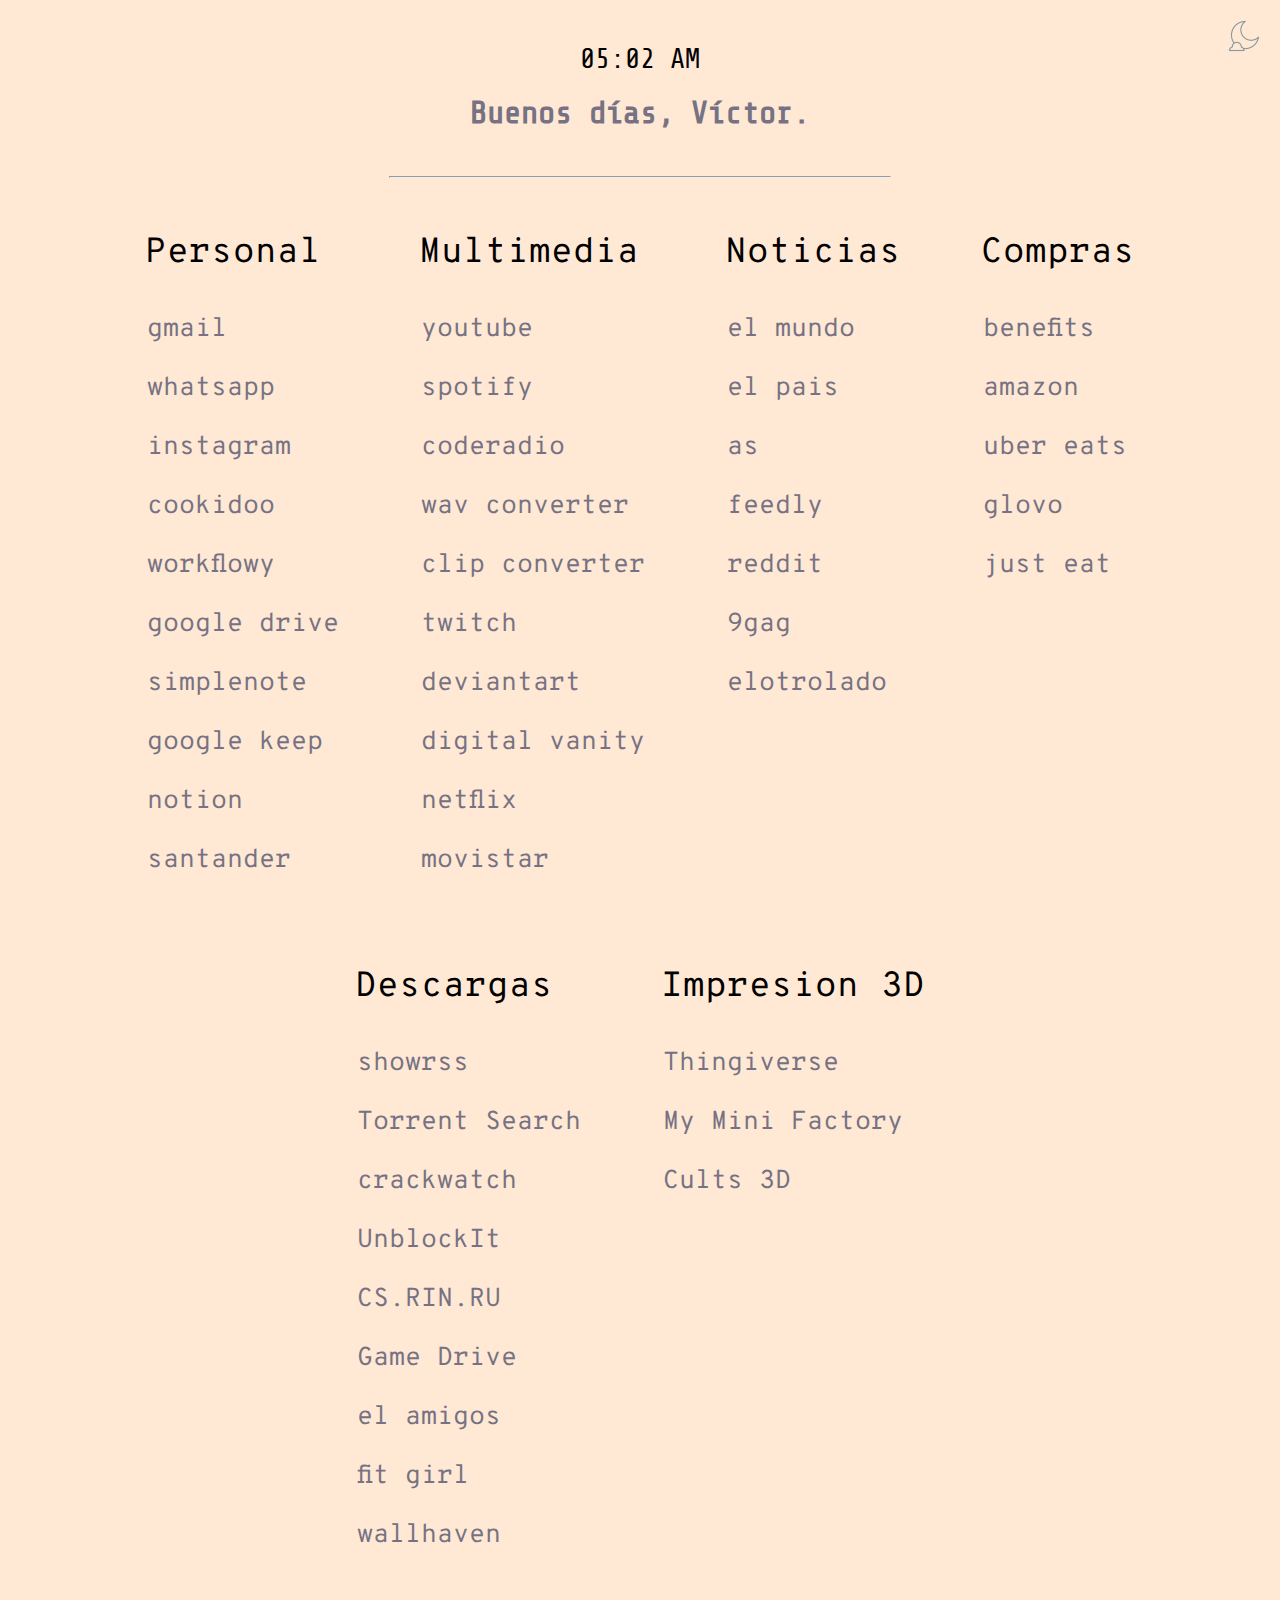
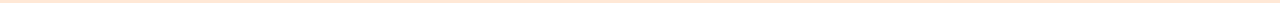
<file: index.html>
<!DOCTYPE html>
<html lang="en">
    <head>
        <meta charset="UTF-8">
        <meta name="viewport" content="width=device-width, initial-scale=1.0">
        <link rel="stylesheet" href="style.css">
        <link href="https://fonts.googleapis.com/css2?family=Share+Tech+Mono&display=swap" rel="stylesheet">
        <link href="https://fonts.googleapis.com/css2?family=Overpass+Mono:wght@300&display=swap" rel="stylesheet"> 
        <title>New Tab</title>
    </head>
    <body>
        <div class="info">
            <p id="time"></p><br>
            <h1 id="greeting"></h1>
        </div>
        <hr>
        <div class="lists">
		<div class="social">
            	<p class="list_title" id="s">Personal</p>
                		<a href="http://gmail.com" id="gmail">gmail</a><br>
	                	<a href="https://web.whatsapp.com/" id="whatsapp">whatsapp</a><br>
			 	<a href="https://www.instagram.com/">instagram</a><br>
				<a href="https://cookidoo.es/organize/es-ES/my-recipes" id="cookidoo">cookidoo</a><br>
				<a href="https://www.workflowy.com/" id="workflowy">workflowy</a><br>
				<a href="https://drive.google.com/drive/u/0/my-drive" id="drive">google drive</a><br>
				<a href="https://app.simplenote.com/" id="simplenote">simplenote</a><br>
				<a href="https://keep.google.com/">google keep</a><br>
<a href="https://www.notion.so/torri22/WIKI-e6107be2ba7a46abb0209311074f521e
">notion</a><br>
<a href="https://particulares.bancosantander.es/login/">santander</a>
            </div>
            <div class="watch">
                <p class="list_title" id="w">Multimedia</p>
                	<a href="https://www.youtube.com" id="youtube">youtube</a><br>
			<a href="https://open.spotify.com" id="spotify">spotify</a><br>
			<a href="https://coderadio.freecodecamp.org/" id="coderadio">coderadio</a><br>
		    <a href="https://yout.com/" id="converter">wav converter</a><br>
               	<a href="https://www.clipconverter.cc/" id="converter">clip converter</a><br>
			<a href="https://www.twitch.tv/" id="twitch">twitch</a><br>
			<a href="http://deviantart.com" id="deviantart">deviantart</a><br>
<a href="https://digitalvanity.me/" id="digitalvanity">digital vanity</a><br>

	            <a href="https://www.netflix.com/browse" id="netflix">netflix</a><br>
<a href="https://ver.movistarplus.es/" id="movistar">movistar</a>

            </div>
            <div class="dev">
                <p class="list_title" id="n">Noticias</p>
                <a href="https://www.elmundo.es/" id="mundo">el mundo</a><br>
                <a href="https://elpais.com/" id="pais">el pais</a><br>
				<a href="http://www.as.com" id="as">as</a><br>
				<a href="https://feedly.com" id="feedly">feedly</a><br>
				<a href="https://www.reddit.com/user/torri22/m/all_personal/" id="reddit">reddit</a><br>
				<a href="https://9gag.com/" id="9gag">9gag</a><br>
				<a href="https://www.elotrolado.net/" id="elotrolado">elotrolado</a>

                
            </div>
			<div class="dev">
                <p class="list_title" id="d">Compras</p>
                <a href="https://santanderbenefits.empleadosvip.com/login-input.action">benefits</a><br>
                <a href="http://amazon.es" id="amazon">amazon</a><br>
				<a href="https://www.ubereats.com/es-en" id="uber">uber eats</a><br>
<a href="https://glovoapp.com/">glovo</a><br>
<a href="https://www.just-eat.es/">just eat</a>
            </div>
            <div class="linux">
                <p class="list_title" id="l">Descargas</p>
<a href="https://showrss.info/" id="showRSS">showrss</a><br>
<a href="https://ext.to/" id="rarbg">Torrent Search</a><br>

<a href="https://crackwatch.com/" id="crackwatch">crackwatch</a><br>
                <a href="https://unblockit.bio/">UnblockIt</a><br>
<a href="https://cs.rin.ru/forum/">CS.RIN.RU</a><br>
		    <a href="https://gamedrive.org/">Game Drive</a><br>		    
		    <a href="https://www.elamigos-games.com/">el amigos</a><br>
		     <a href="https://fitgirl-repacks.site/">fit girl</a><br>
		    
<a href="https://wallhaven.cc/" id="wallhaven">wallhaven</a>
            </div>
		 <div class="social">
                <p class="list_title" id="l1">Impresion 3D</p>
<a href="https://www.thingiverse.com/" id="Thingiverse">Thingiverse</a><br>
<a href="https://www.myminifactory.com/es/" id="My Mini Factory">My Mini Factory</a><br>
<a href="https://cults3d.com/es" id="Cults 3D">Cults 3D</a><br>
            </div>	
        </div>
        <div class="mode_class"> 
            <img src="ico/light.png" id="mode" width="32" height="32">
        </div>
        <script async type="text/javascript" src="script.js"></script>
    </body>
</html>
</file>
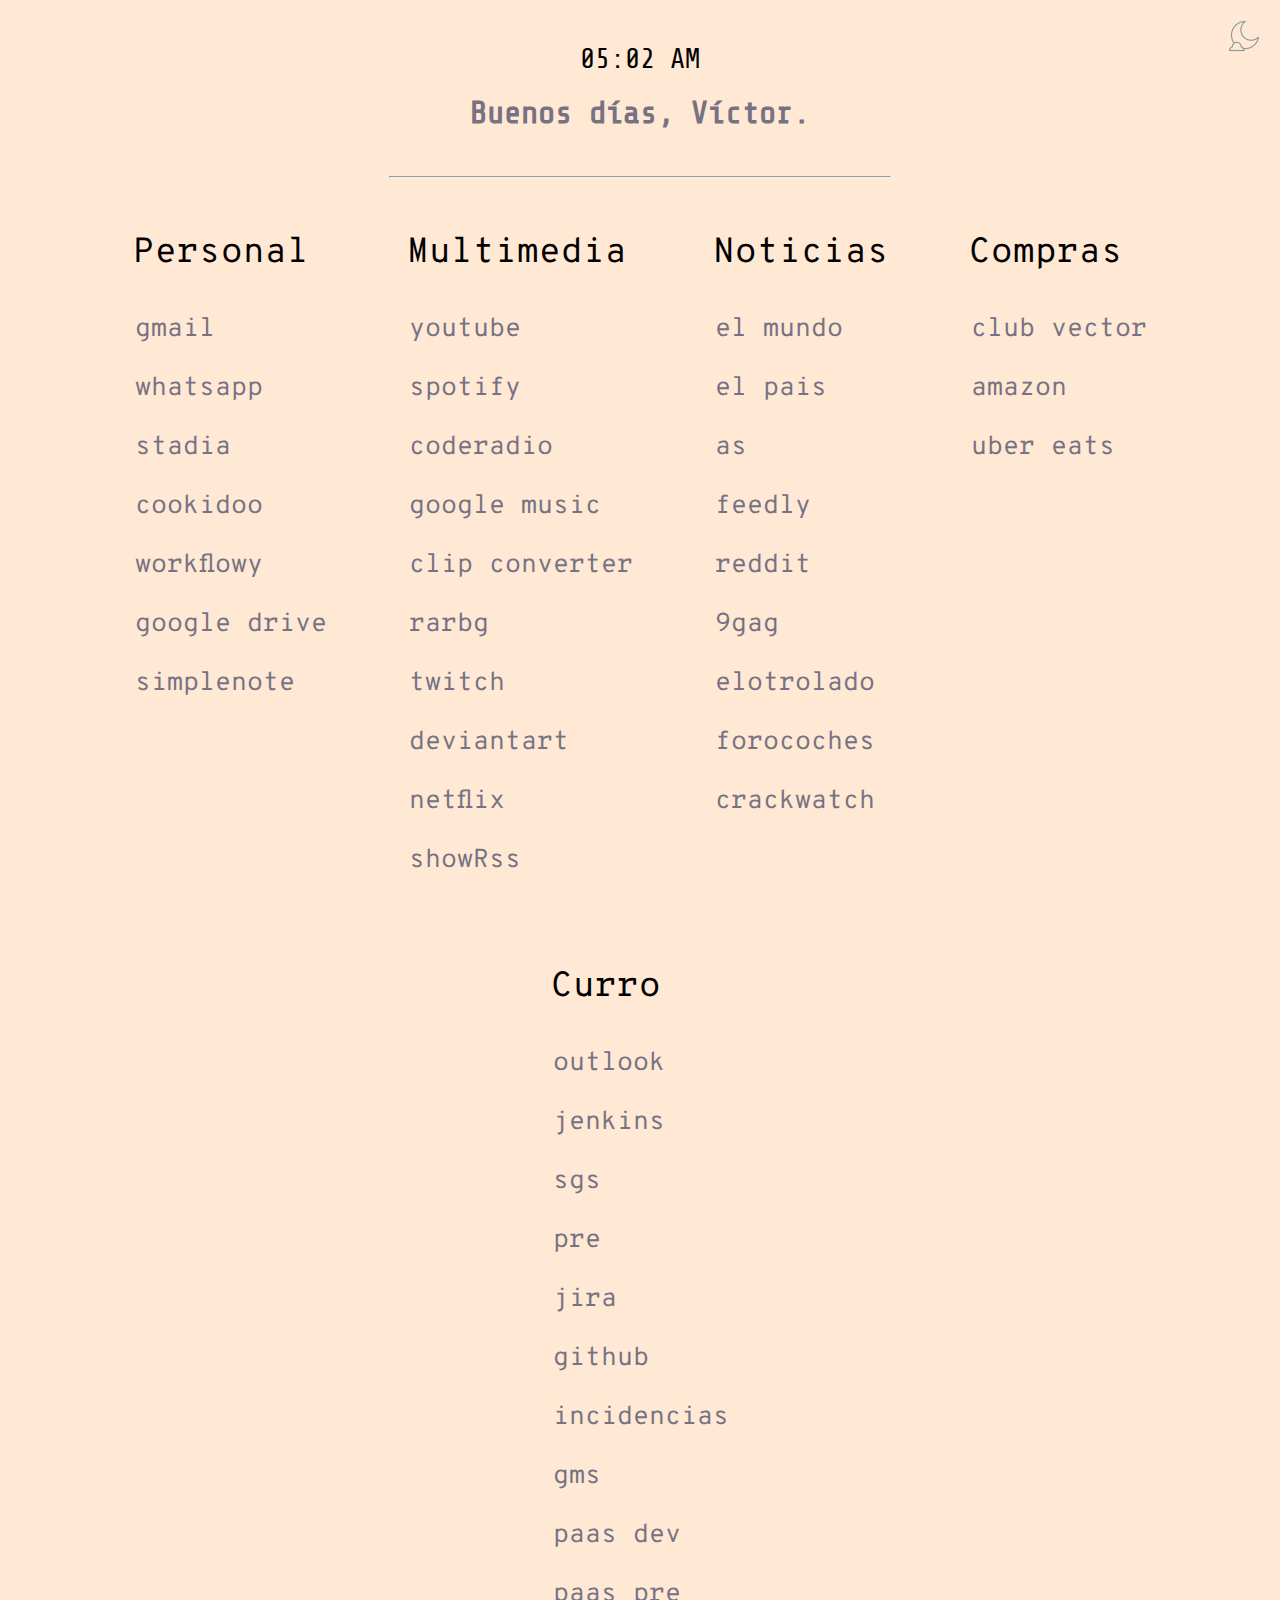
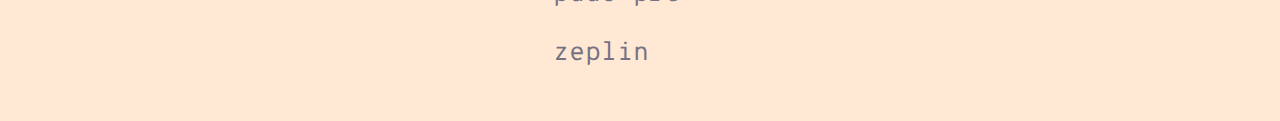
<file: backup 2020 2/index.html>
<!DOCTYPE html>
<html lang="en">
    <head>
        <meta charset="UTF-8">
        <meta name="viewport" content="width=device-width, initial-scale=1.0">
        <link rel="stylesheet" href="style.css">
        <link href="https://fonts.googleapis.com/css2?family=Share+Tech+Mono&display=swap" rel="stylesheet">
        <link href="https://fonts.googleapis.com/css2?family=Overpass+Mono:wght@300&display=swap" rel="stylesheet"> 
        <title>New Tab</title>
    </head>
    <body>
        <div class="info">
            <p id="time"></p><br>
            <h1 id="greeting"></h1>
        </div>
        <hr>
        <div class="lists">
			<div class="social">
                <p class="list_title" id="s">Personal</p>
                <a href="http://gmail.com" id="gmail">gmail</a><br>
                <a href="https://web.whatsapp.com/" id="whatsapp">whatsapp</a><br>
				<a href="https://stadia.google.com/home" id="stadia">stadia</a><br>
				<a href="https://cookidoo.es/organize/es-ES/my-recipes" id="cookidoo">cookidoo</a><br>
				<a href="https://www.workflowy.com/" id="workflowy">workflowy</a><br>
				<a href="https://drive.google.com/drive/u/0/my-drive" id="drive">google drive</a><br>
				<a href="https://app.simplenote.com/" id="simplenote">simplenote</a>
            </div>
            <div class="watch">
                <p class="list_title" id="w">Multimedia</p>
                <a href="https://www.youtube.com" id="youtube">youtube</a><br>
				 <a href="https://open.spotify.com" id="spotify">spotify</a><br>
				<a href="https://coderadio.freecodecamp.org/" id="coderadio">coderadio</a><br>
				<a href="https://play.google.com/music/listen" id="music">google music</a><br>
                <a href="https://www.clipconverter.cc/" id="converter">clip converter</a><br>
				<a href="https://proxyrarbg.org/torrents.php" id="rarbg">rarbg</a><br>
				<a href="https://www.twitch.tv/" id="twitch">twitch</a><br>
				<a href="http://deviantart.com" id="deviantart">deviantart</a><br>
                <a href="https://www.netflix.com/browse" id="netflix">netflix</a><br>
		    <a href="https://showrss.info/" id="showRSS">showRss</a>
            </div>
            <div class="dev">
                <p class="list_title" id="n">Noticias</p>
                <a href="https://www.elmundo.es/" id="mundo">el mundo</a><br>
                <a href="https://elpais.com/" id="pais">el pais</a><br>
				<a href="http://www.as.com" id="as">as</a><br>
				<a href="https://feedly.com" id="feedly">feedly</a><br>
				<a href="https://www.reddit.com/me/m/all_personal/" id="reddit">reddit</a><br>
				<a href="https://9gag.com/" id="9gag">9gag</a><br>
				<a href="https://www.elotrolado.net/" id="elotrolado">elotrolado</a><br>
				<a href="https://www.forocoches.com/" id="forocoches">forocoches</a><br>
                <a href="https://crackwatch.com/" id="crackwatch">crackwatch</a>
            </div>
			<div class="dev">
                <p class="list_title" id="d">Compras</p>
                <a href="https://clubvectoritcgroup.empleadosvip.com/" id="club">club vector</a><br>
                <a href="http://amazon.es" id="amazon">amazon</a><br>
				<a href="https://www.ubereats.com/es-en" id="uber">uber eats</a>
            </div>
            <div class="linux">
                <p class="list_title" id="l">Curro</p>
                <a href="https://outlook.office.com/mail/inbox" id="outlook">outlook</a><br>
                <a href="https://cjoc.jenkins.alm.europe.cloudcenter.corp/cjoc/login" id="jenkins">jenkins</a><br>
				<a href="http://sgsl.isban.gs.corp/sgs/Index.action" id="sgs">sgs</a><br>
				<a href="http://isblvdwebjd0010.scisb.isban.corp/Lanzadera/Santander%20Empresas%20-%20Rebranding.htm" id="pre">pre</a><br>
				<a href="https://sanes.atlassian.net/jira/software/c/projects/ESDWEBEMPR/issues/" id="jira">jira</a><br>
				<a href="https://github.alm.europe.cloudcenter.corp/sanes-nwe/" id="github">github</a><br>
				<a href="http://soporte.vectoritcgroup.com/proactivanet/portal/" id="incidencias">incidencias</a><br>
				<a href="https://gms.vectoritcgroup.com/ngms-web/view/login.html" id="gms">gms</a><br>
				<a href="https://api.san01.san.dev.bo1.paas.cloudcenter.corp:8443/console/" id="paasdev">paas dev</a><br>
				<a href="https://api.san01.san.pre.bo1.paas.cloudcenter.corp:8443/login" id="paaspre">paas pre</a><br>
				<a href="https://app.zeplin.io/" id="zeplin">zeplin</a>
            </div>
			
        </div>
        <div class="mode_class"> 
            <img src="ico/light.png" id="mode" width="32" height="32">
        </div>
        <script async type="text/javascript" src="script.js"></script>
    </body>
</html>
</file>
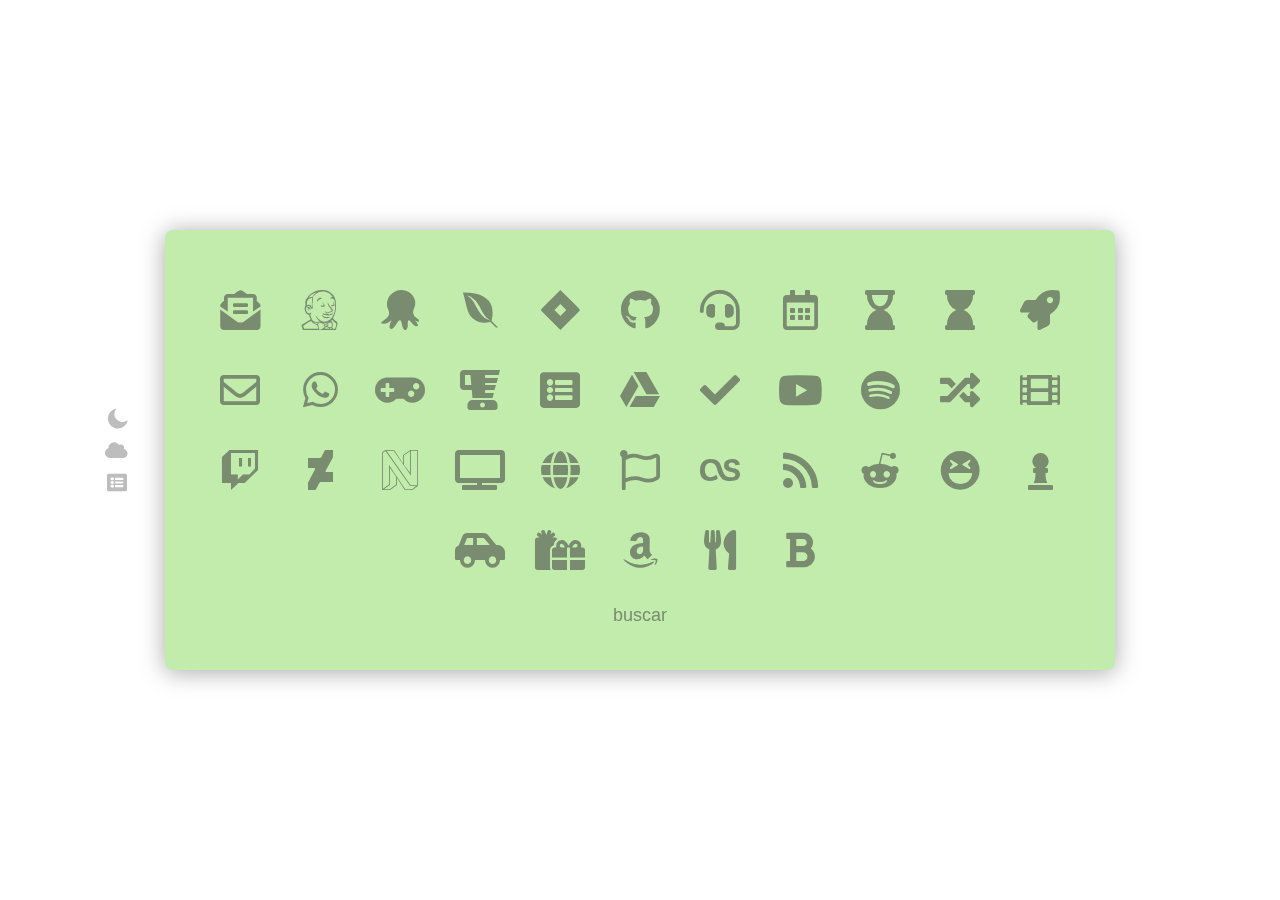
<file: backup 2021/index.html>
<!DOCTYPE html>
<html lang="en">

<head>
	<meta charset="utf-8">
	<link rel="stylesheet" type="text/css" href="css/style.css">
	<link rel="icon" href="CAT.jpg">
	<title>kkY's startpage for server : notlove</title>
</head>

<body>
	<div class="tilt" data-tilt data-tilt-max="3" data-tilt-speed="3000" data-tilt-perspective="1000"
		data-tilt-reverse="true">
		<div class="card">
			<div class="buttons">
				<input type="checkbox" class="chb_theme" id="switch_theme">
				<label class="btn_theme" for="switch_theme"></label>
				<input type="checkbox" class="chb_weather" id="switch_weather">
				<label class="btn_weather" for="switch_weather"></label>
				<input type="checkbox" class="chb_todo" id="switch_todo">
				<label class="btn_todo" for="switch_todo"></label>
			</div>
			<div class="weather-card">
				<div class="weather-card__info">
					<i id="icon"></i>
					<p id="description"></p>
					<p id="temp"></p>
				</div>
				<input id="city" type="text" placeholder="enter the name of the city" autocomplete="off">
				<input id="key" type="text" placeholder="add your api key" autocomplete="off">
			</div>
			<div class="todo-card">
				<form class="todo-card__form">
					<input id="todo" placeholder="?" class="todo-card__form-input" type="text"
						autocomplete="off">
				</form>
				<ul class="todo-card__list"></ul>
			</div>
			<div class="content">
				<div class="links">
					<a href="https://outlook.office.com/mail/inbox" target="_self">
						<i class="fas fa-envelope-open-text"></i>
					</a>
					<a href="https://cjoc.jenkins.alm.europe.cloudcenter.corp/cjoc/login" target="_self">
						<i class="fab fa-jenkins"></i>
					</a>
					<a href="http://sgsl.isban.gs.corp/sgs/Index.action" target="_self">
						<i class="fab fa-octopus-deploy"></i>
					</a>
					<a href="http://isblvdwebjd0010.scisb.isban.corp/Lanzadera/Santander%20Empresas%20-%20Rebranding.htm" target="_self">
						<i class="fab fa-envira"></i>
					</a>
					<a href="https://sanes.atlassian.net/jira/software/c/projects/ESDWEBEMPR/issues/" target="_self">
						<i class="fab fa-jira"></i>
					</a>
					<a href="https://github.alm.europe.cloudcenter.corp/sanes-nwe/" target="_self">
						<i class="fab fa-github"></i>
					</a>
					<a href="http://soporte.vectoritcgroup.com/proactivanet/portal/" target="_self">
						<i class="fas fa-headset"></i>
					</a>
					<a href="https://gms.vectoritcgroup.com/ngms-web/view/login.html" target="_self">
						<i class="far fa-calendar-alt"></i>
					</a>
					<a href="https://api.san01.san.dev.bo1.paas.cloudcenter.corp:8443/console/" target="_self">
						<i class="fas fa-hourglass-end"></i>
					</a>
					<a href="https://api.san01.san.pre.bo1.paas.cloudcenter.corp:8443/login" target="_self">
						<i class="fas fa-hourglass"></i>
					</a>
					<a href="https://app.zeplin.io/" target="_self">
						<i class="fas fa-rocket"></i>
					</a>
					<a href="http://gmail.com/" target="_self">
						<i class="far fa-envelope"></i>
					</a>
					<a href="https://web.whatsapp.com/" target="_self">
						<i class="fab fa-whatsapp"></i>
					</a>
					<a href="https://stadia.google.com/home" target="_self">
						<i class="fas fa-gamepad"></i> 
					</a>
					<a href="https://cookidoo.es/organize/es-ES/my-recipes" target="_self">
						<i class="fas fa-blender"></i>
					</a>
					<a href="https://www.workflowy.com/" target="_self">
						<i class="fas fa-list-alt"></i>
					</a>
					<a href="https://drive.google.com/drive/u/0/my-drive" target="_self">
						<i class="fab fa-google-drive"></i>
					</a>
					<a href="https://app.simplenote.com/" target="_self">
						<i class="fas fa-check"></i>
					</a>
					<a href="https://www.youtube.com/" target="_self">
						<i class="fab fa-youtube"></i>
					</a>
					
					<a href="https://open.spotify.com/" target="_self">
						<i class="fab fa-spotify"></i>
					</a>
					<a href="https://www.clipconverter.cc/" target="_self">
						<i class="fas fa-random"></i>
					</a>
					<a href="https://proxyrarbg.org/torrents.php" target="_self">
						<i class="fas fa-film"></i>
					</a>
					<a href="https://www.twitch.tv/" target="_self">
						<i class="fab fa-twitch"></i>
					</a>
					<a href="http://deviantart.com/" target="_self">
						<i class="fab fa-deviantart"></i>

					</a>
					<a href="https://www.netflix.com/browse" target="_self">
						<i class="fab fa-neos"></i>
					</a>
					<a href="https://showrss.info/" target="_self">
						<i class="fas fa-tv"></i>
					</a>
					<a href="https://www.elmundo.es/" target="_self">
						<i class="fas fa-globe"></i>
					</a>
					<a href="https://elpais.com/" target="_self">
							<i class="far fa-flag"></i>
					</a>
					<a href="http://www.as.com/" target="_self">
						<i class="fab fa-lastfm"></i>
					</a>
					<a href="https://feedly.com/" target="_self">
						<i class="fas fa-rss"></i>
					</a>
					<a href="https://www.reddit.com/me/m/all_personal/" target="_self">
						<i class="fab fa-reddit-alien"></i>
					</a>
					<a href="https://9gag.com/" target="_self">
						<i class="fas fa-laugh-squint"></i>
					</a>
					<a href="https://www.elotrolado.net/" target="_self">
						<i class="fas fa-chess-pawn"></i>
					</a>
					<a href="https://www.forocoches.com/" target="_self">
						<i class="fas fa-car-side"></i>
					</a>
					<a href="https://clubvectoritcgroup.empleadosvip.com/" target="_self">
						<i class="fas fa-gifts"></i>
					</a>
					<a href="http://amazon.es/" target="_self">
						<i class="fab fa-amazon"></i>
					</a>
					<a href="https://www.ubereats.com/es-en" target="_self">
						<i class="fas fa-utensils"></i>
					</a>
					<a href="https://www.bankia.es/es/particulares" target="_self">
						<i class="fas fa-bold"></i>
					</a>
					
				</div>
				<div class="search">
					<input id="searchbox" placeholder="buscar" type="text" autocomplete="off">
				</div>
			</div>
		</div>
	</div>

	<script src="js/theme.js"></script>
	<script src="js/weather.js"></script>
	<script src="js/todo.js"></script>
	<script src="js/search.js"></script>
	<script src="js/vanilla-tilt.js"></script>

</body>

</html>
</file>
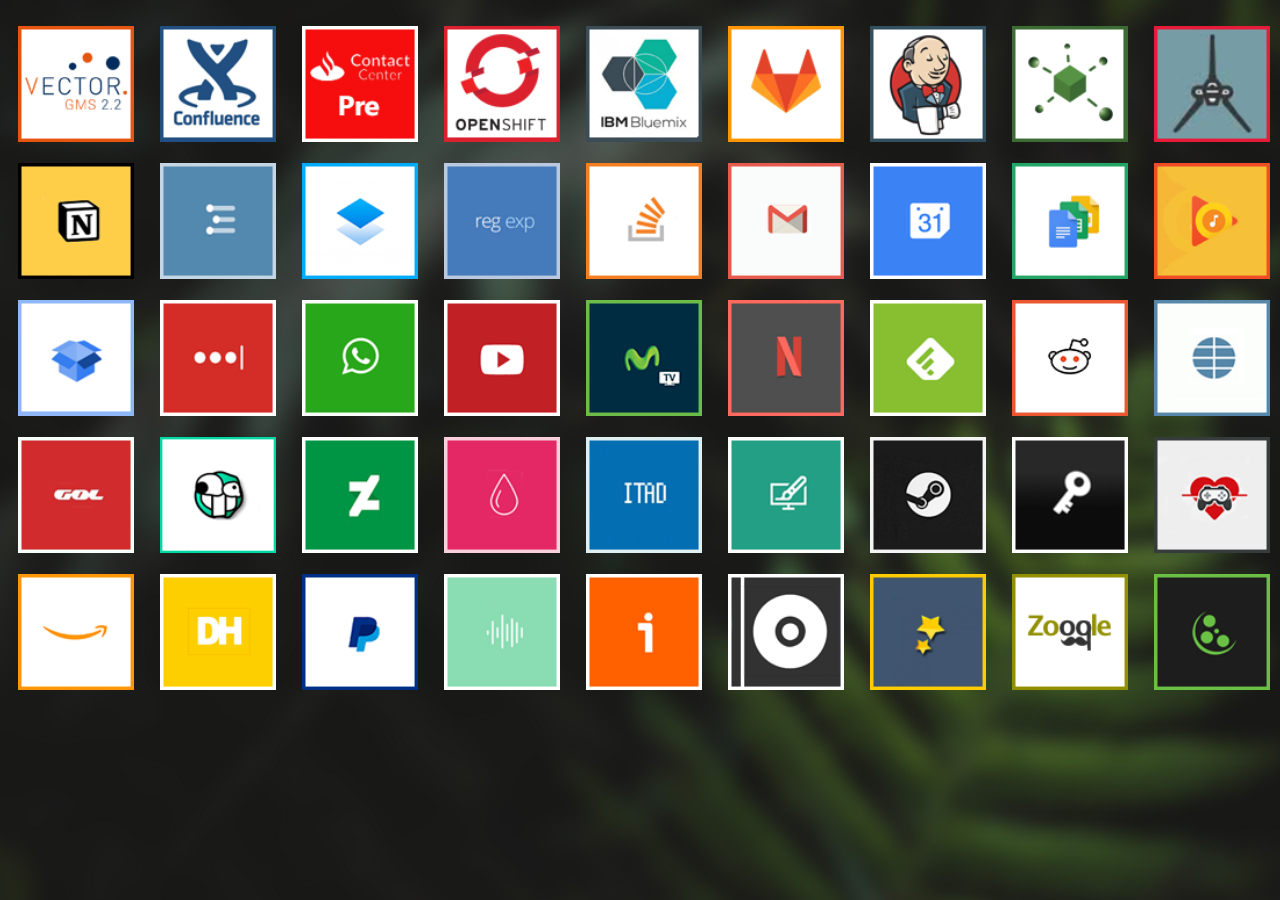
<file: backup/index.html>
<html>
<head>

<meta http-equiv="X-UA-Compatible" content="IE=EmulateIE7">

<link rel="shortcut icon" href="" type="image/x-icon" />

<title>New Tab</title>


<style>
.zoom {    
    transition: transform .2s; /* Animation */
    width: 116px;
    height: 116px;
    margin: 0 auto;
}

.zoom:hover {
    transform: scale(1.2); /* (150% zoom - Note: if the zoom is too large, it will go outside of the viewport) */
}
</style>

<script type="text/javascript">
// Specify the normal table row background color
//   and the background color for when the mouse 
//   hovers over the table row.

var TableBackgroundNormalColor = "#3e3e3e";
var TableBackgroundMouseoverColor = "#FFFFFF";

// These two functions need no customization.
//function ChangeBackgroundColor(row) { row.style.backgroundColor = TableBackgroundMouseoverColor; }
//function RestoreBackgroundColor(row) { row.style.backgroundColor = TableBackgroundNormalColor; }
//function ChangeBackgroundColor(id) { document.getElementById(id).classList.add("mystyle");;document.getElementById(id).style.transform: scale(1.5); }
//function RestoreBackgroundColor(id) { document.getElementById(id).style.width = "116px";document.getElementById(id).style.height = "116px"; }
</script>




</head>


<body topmargin=3 style="margin-left:-5px;background-image:url(background.jpg);">



<table cellspacing=20 align="center">

	<td onmouseover="this.style.cursor='pointer'">
		<table cellspacing=1 onmouseover="ChangeBackgroundColor('img1')" onmouseout="RestoreBackgroundColor('img1')" onClick="window.open('https://gms.vectoritcgroup.com/ngms-web/view/login.html','_self');">
			<td align="center">
				<img class="zoom" src="gms.png" /*width="207"*/ width="116" height="116" id="img1">
			</td>	
		</table>
	</td>
	<td onmouseover="this.style.cursor='pointer'">
		<table cellspacing=1 onmouseover="ChangeBackgroundColor('img1')" onmouseout="RestoreBackgroundColor('img1')" onClick="window.open('https://confluence.ci.gsnet.corp/login.action?','_self');">
			<td align="center">
				<img class="zoom" src="confluence.png" /*width="207"*/ width="116" height="116" id="img1">
			</td>	
		</table>
	</td>
	<td onmouseover="this.style.cursor='pointer'">
		<table cellspacing=1 onmouseover="ChangeBackgroundColor('img1')" onmouseout="RestoreBackgroundColor('img1')" onClick="window.open('http://cic7.pru.bsch/Portal_CIC/','_self');">
			<td align="center">
				<img class="zoom" src="pre.png" /*width="207"*/ width="116" height="116" id="img1">
			</td>	
		</table>
	</td>
	<td onmouseover="this.style.cursor='pointer'">
		<table cellspacing=1 onmouseover="ChangeBackgroundColor('img1')" onmouseout="RestoreBackgroundColor('img1')" onClick="window.open('https://api.boaw.paas.gsnetcloud.corp:8443/login?then=%2Foauth%2Fauthorize%3Fclient_id%3Dopenshift-web-console%26response_type%3Dcode%26state%3DeyJ0aGVuIjoiLyIsIm5vbmNlIjoiMTU0ODQyMjY0MTI0NC0zNDYwNzA5NDQyMzA1MzE0ODY0NjYxMzAyODA2MzM5NTMwODY0MjIyOTk2NjAxOTAyMzA2OTA1MzA1MTQzOTM5NzA3MjE5MzEzMzE5NDkifQ%26redirect_uri%3Dhttps%253A%252F%252Fapi.boaw.paas.gsnetcloud.corp%253A8443%252Fconsole%252Foauth','_self');">
			<td align="center">
				<img class="zoom" src="openshift.png" /*width="207"*/ width="116" height="116" id="img1">
			</td>	
		</table>
	</td>
	<td onmouseover="this.style.cursor='pointer'">
		<table cellspacing=1 onmouseover="ChangeBackgroundColor('img1')" onmouseout="RestoreBackgroundColor('img1')" onClick="window.open('https://console.cloudcenterproduban.eu-de.bluemix.net/devops/toolchains','_self');">
			<td align="center">
				<img class="zoom" src="bluemix.png" /*width="207"*/ width="116" height="116" id="img1">
			</td>	
		</table>
	</td>

	
	<td onmouseover="this.style.cursor='pointer'">
		<table cellspacing=1 onmouseover="ChangeBackgroundColor('img2')" onmouseout="RestoreBackgroundColor('img2')" onClick="window.open('https://gitlab.alm.gsnetcloud.corp/users/sign_in','_self');">
			<td align="center">
				<img class="zoom" src="gitlab.png" /*width="207"*/ width="116" height="116" id="img2">
			</td>	
		</table>
	</td>
	
	<td onmouseover="this.style.cursor='pointer'">
		<table cellspacing=1 onmouseover="ChangeBackgroundColor('img3')" onmouseout="RestoreBackgroundColor('img3')" onClick="window.open('https://san_nuevawebempresas-jenkins.alm.gsnetcloud.corp/login?from=%2F','_self');">
			<td align="center">
				<img class="zoom" src="jenkins.png" /*width="207"*/ width="116" height="116" id="img3">
			</td>	
		</table>
	</td>


	<td onmouseover="this.style.cursor='pointer'">
		<table cellspacing=1 onmouseover="ChangeBackgroundColor('img4')" onmouseout="RestoreBackgroundColor('img4')" onClick="window.open('https://nexus.alm.gsnetcloud.corp/#browse/browse/components','_self');">
			<td align="center">
				<img class="zoom" src="nexus.png" /*width="207"*/ width="116" height="116" id="img4">
			</td>	
		</table>
	</td>


	<!--<td onmouseover="this.style.cursor='pointer'">
		<table cellspacing=1 onmouseover="ChangeBackgroundColor('img5')" onmouseout="RestoreBackgroundColor('img5')" onClick="window.open('https://pre-m-es.casadellibro.com/','_self');">
			<td align="center">
				<img class="zoom" src="casadellibromovilpre_peq.png" /*width="207"*/ width="116" height="116" id="img5">
			</td>	
		</table>
	</td>
	
	<td onmouseover="this.style.cursor='pointer'">
		<table cellspacing=1 onmouseover="ChangeBackgroundColor('img6')" onmouseout="RestoreBackgroundColor('img6')" onClick="window.open('http://localhost:97/','_self');">
			<td align="center">
				<img class="zoom" src="casadellibromovillocal_peq.png" /*width="207"*/ width="116" height="116" id="img6">
			</td>	
		</table>
	</td>


	<td onmouseover="this.style.cursor='pointer'">
		<table cellspacing=1 onmouseover="ChangeBackgroundColor('img7')" onmouseout="RestoreBackgroundColor('img7')" onClick="window.open('http://cma.casadellibro.com','_self');">
			<td align="center">
				<img class="zoom" src="cmanuevo_peq.png" /*width="207"*/ width="116" height="116" id="img7">
			</td>	
		</table>
	</td>


	<td onmouseover="this.style.cursor='pointer'">
		<table cellspacing=1 onmouseover="ChangeBackgroundColor('img8')" onmouseout="RestoreBackgroundColor('img8')" onClick="window.open('https://pre.cma.casadellibro.com','_self');">
			<td align="center">
				<img class="zoom" src="cmapre_peq.png" /*width="207"*/ width="116" height="116" id="img8">
			</td>	
		</table>
	</td>
	
	<td onmouseover="this.style.cursor='pointer'">
		<table cellspacing=1 onmouseover="ChangeBackgroundColor('img9')" onmouseout="RestoreBackgroundColor('img9')" onClick="window.open('http://localhost:91/cma/ecommerce/usuarios/login','_self');">
			<td align="center">
				<img class="zoom" src="cmalocal_peq.png" /*width="207"*/ width="116" height="116"id="img9">
			</td>	
		</table>
	</td>
	
	<td onmouseover="this.style.cursor='pointer'">
		<table cellspacing=1 onmouseover="ChangeBackgroundColor('img10')" onmouseout="RestoreBackgroundColor('img10')" onClick="window.open('https://gestor.casadellibro.com/','_self');">
			<td align="center">
				<img class="zoom" src="cmaantiguo_peq.png" /*width="207"*/ width="116" height="116" id="img10">
			</td>	
		</table>
	</td>
	
	<td onmouseover="this.style.cursor='pointer'">
		<table cellspacing=1 onmouseover="ChangeBackgroundColor('img11')" onmouseout="RestoreBackgroundColor('img11')" onClick="window.open('https://tiendas.casadellibro.com/cmatienda/usuarios/login','_self');">
			<td align="center">
				<img class="zoom" src="tiendas_peq.png" /*width="207"*/ width="116" height="116" id="img11">
			</td>	
		</table>
	</td>
	
	<td onmouseover="this.style.cursor='pointer'">
		<table cellspacing=1 onmouseover="ChangeBackgroundColor('img12')" onmouseout="RestoreBackgroundColor('img12')" onClick="window.open('http://localhost:100/cmatienda/usuarios/login','_self');">
			<td align="center">
				<img class="zoom" src="tiendaslocal_peq.png" /*width="207"*/ width="116" height="116" id="img12">
			</td>	
		</table>
	</td>	

</table>

<table cellspacing=20 align="center" style="margin-top:-25px;">	

	<td onmouseover="this.style.cursor='pointer'">
		<table cellspacing=1 onmouseover="ChangeBackgroundColor('img13')" onmouseout="RestoreBackgroundColor('img13')" onClick="window.open('https://www.planetadeagostini.es/','_self');">
			<td align="center">
				<img class="zoom" src="pasa_peq.png" /*width="207"*/ width="116" height="116" id="img13">
			</td>	
		</table>
	</td>

	<td onmouseover="this.style.cursor='pointer'">
		<table cellspacing=1 onmouseover="ChangeBackgroundColor('img14')" onmouseout="RestoreBackgroundColor('img14')" onClick="window.open('https://www.tagusbooks.com/','_self');">
			<td align="center">
				<img class="zoom" src="tagus_peq.png" /*width="207"*/ width="116" height="116" id="img14">
			</td>	
		</table>
	</td>

	<td onmouseover="this.style.cursor='pointer'">
		<table cellspacing=1 onmouseover="ChangeBackgroundColor('img15')" onmouseout="RestoreBackgroundColor('img15')" onClick="window.open('http://pre.tagusbooks.com/','_self');">
			<td align="center">
				<img class="zoom" src="taguspre_peq.png" /*width="207"*/ width="116" height="116" id="img15">
			</td>	
		</table>
	</td>
	
	<td onmouseover="this.style.cursor='pointer'">
		<table cellspacing=1 onmouseover="ChangeBackgroundColor('img16')" onmouseout="RestoreBackgroundColor('img16')" onClick="window.open('http://localhost:92/','_self');">
			<td align="center">
				<img class="zoom" src="taguslocal_peq.png" /*width="207"*/ width="116" height="116" id="img16">
			</td>	
		</table>
	</td>

	<td onmouseover="this.style.cursor='pointer'">
		<table cellspacing=1 onmouseover="ChangeBackgroundColor('img17')" onmouseout="RestoreBackgroundColor('img17')" onClick="window.open('https://www.dvdgo.com','_self');">
			<td align="center">
				<img class="zoom" src="dvdgo_peq.png" /*width="207"*/ width="116" height="116" id="img17">
			</td>	
		</table>
	</td>

	<td onmouseover="this.style.cursor='pointer'">
		<table cellspacing=1 onmouseover="ChangeBackgroundColor('img18')" onmouseout="RestoreBackgroundColor('img18')" onClick="window.open('https://pre.dvdgo.com','_self');">
			<td align="center">
				<img class="zoom" src="dvdgopre_peq.png" /*width="207"*/ width="116" height="116" id="img18">
			</td>	
		</table>
	</td>

	<td onmouseover="this.style.cursor='pointer'">
		<table cellspacing=1 onmouseover="ChangeBackgroundColor('img19')" onmouseout="RestoreBackgroundColor('img19')" onClick="window.open('http://localhost:938/','_self');">
			<td align="center">
				<img class="zoom" src="dvdgolocal_peq.png" /*width="207"*/ width="116" height="116" id="img19">
			</td>	
		</table>
	</td>	

	<td onmouseover="this.style.cursor='pointer'">
		<table cellspacing=1 onmouseover="ChangeBackgroundColor('img20')" onmouseout="RestoreBackgroundColor('img20')" onClick="window.open('https://marketplace.casadellibro.com/login','_self');">
			<td align="center">
				<img class="zoom" src="mirakl_peq.png" /*width="207"*/ width="116" height="116" id="img20">
			</td>	
		</table>
	</td>

-->
	<td onmouseover="this.style.cursor='pointer'">
		<table cellspacing=1 onmouseover="ChangeBackgroundColor('img21')" onmouseout="RestoreBackgroundColor('img21')" onClick="window.open('https://nwe-shuttle-ui-san-nweb-emp-dev.appls.boaw.paas.gsnetcloud.corp/','_self');">
			<td align="center">
				<img class="zoom" src="suttle.png" /*width="207"*/ width="116" height="116" id="img21">
			</td>	
		</table>
	</td>


	<td onmouseover="this.style.cursor='pointer'">
		<table cellspacing=1 onmouseover="ChangeBackgroundColor('img22')" onmouseout="RestoreBackgroundColor('img22')" onClick="window.open('https://evernote.com/intl/es/','_self');">
			<td align="center">
				<img class="zoom" src="evernote_peq.png" /*width="207"*/ width="116" height="116" id="img22">
			</td>	
		</table>
	</td>

	<td onmouseover="this.style.cursor='pointer'">
		<table cellspacing=1 onmouseover="ChangeBackgroundColor('img23')" onmouseout="RestoreBackgroundColor('img23')" onClick="window.open('https://jira.ci.gsnet.corp/login.jsp?os_destination=%2Fsecure%2FRapidBoard.jspa%3FrapidView%3D4830%26view%3Ddetail%26selectedIssue%3DPORTALCIC-68','_self');">
			<td align="center">
				<img class="zoom" src="jira_peq.png" /*width="207"*/ width="116" height="116" id="img23">
			</td>	
		</table>
	</td>

	<td onmouseover="this.style.cursor='pointer'">
		<table cellspacing=1 onmouseover="ChangeBackgroundColor('img24')" onmouseout="RestoreBackgroundColor('img24')" onClick="window.open('https://app.zeplin.io/projects','_self');">
			<td align="center">
				<img class="zoom" src="zeplin.png" /*width="207"*/ width="116" height="116" id="img24">
			</td>	
		</table>
	</td>
	
</table>

<table cellspacing=20 align="center" style="margin-top:-25px;">	

	<td onmouseover="this.style.cursor='pointer'">
		<table cellspacing=1 onmouseover="ChangeBackgroundColor('img25')" onmouseout="RestoreBackgroundColor('img25')" onClick="window.open('https://www.notion.so/torri22/a8d0ce6477e948da8921d0ae84e7a453?v=f45e80f713e04a19b543f2bae2172b9b','_self');">
			<td align="center">
				<img class="zoom" src="notion_peq.png" /*width="207"*/ width="116" height="116" id="img25">
			</td>	
		</table>
	</td>
	
	<td onmouseover="this.style.cursor='pointer'">
		<table cellspacing=1 onmouseover="ChangeBackgroundColor('img26')" onmouseout="RestoreBackgroundColor('img26')" onClick="window.open('https://www.workflowy.com','_self');">
			<td align="center">
				<img class="zoom" src="workflowy_peq.png" /*width="207"*/ width="116" height="116" id="img26">
			</td>	
		</table>
	</td>
	
	<td onmouseover="this.style.cursor='pointer'">
		<table cellspacing=1 onmouseover="ChangeBackgroundColor('img27')" onmouseout="RestoreBackgroundColor('img27')" onClick="window.open('https://www.dropbox.com/paper?no_redirect=1','_self');">
			<td align="center">
				<img class="zoom" src="papers_peq.png" /*width="207"*/ width="116" height="116" id="img27">
			</td>	
		</table>
	</td>

	<td onmouseover="this.style.cursor='pointer'">
		<table cellspacing=1 onmouseover="ChangeBackgroundColor('img28')" onmouseout="RestoreBackgroundColor('img28')" onClick="window.open('https://regex101.com/r/yN4tJ6/1','_self');">
			<td align="center">
				<img class="zoom" src="regex_peq.png" /*width="207"*/ width="116" height="116" id="img28">
			</td>	
		</table>
	</td>	

	<td onmouseover="this.style.cursor='pointer'">
		<table cellspacing=1 onmouseover="ChangeBackgroundColor('img29')" onmouseout="RestoreBackgroundColor('img29')" onClick="window.open('https://es.stackoverflow.com/','_self');">
			<td align="center">
				<img class="zoom" src="stackoverflow_peq.png" /*width="207"*/ width="116" height="116" id="img29">
			</td>	
		</table>
	</td>	

	<td onmouseover="this.style.cursor='pointer'">
		<table cellspacing=1 onmouseover="ChangeBackgroundColor('img30')" onmouseout="RestoreBackgroundColor('img30')" onClick="window.open('https://mail.google.com/mail/u/0/','_self');">
			<td align="center">
				<img class="zoom" src="gmail_peq.png" /*width="207"*/ width="116" height="116" id="img30">
			</td>	
		</table>
	</td>


	<td onmouseover="this.style.cursor='pointer'">
		<table cellspacing=1 onmouseover="ChangeBackgroundColor('img31')" onmouseout="RestoreBackgroundColor('img31')" onClick="window.open('https://calendar.google.com/calendar/render?pli=1#main_7','_self');">
			<td align="center">
				<img class="zoom" src="calendar_peq.png" /*width="207"*/ width="116" height="116" id="img31">
			</td>	
		</table>
	</td>

	<td onmouseover="this.style.cursor='pointer'">
		<table cellspacing=1 onmouseover="ChangeBackgroundColor('img32')" onmouseout="RestoreBackgroundColor('img32')" onClick="window.open('https://docs.google.com/spreadsheets/d/1v1hx4mMC6lUwwnnxA9P_oAQTHovn4uVBu08KJnWz-k0/edit#gid=1863924209','_self');">
			<td align="center">
				<img class="zoom" src="google docs_peq.png" /*width="207"*/ width="116" height="116" id="img32">
			</td>	
		</table>
	</td>

	<td onmouseover="this.style.cursor='pointer'">
		<table cellspacing=1 onmouseover="ChangeBackgroundColor('img33')" onmouseout="RestoreBackgroundColor('img33')" onClick="window.open('https://play.google.com/music/listen','_self');">
			<td align="center">
				<img class="zoom" src="google music_peq.png" /*width="207"*/ width="116" height="116" id="img33">
			</td>	
		</table>
	</td>

	<td onmouseover="this.style.cursor='pointer'">
		<table cellspacing=1 onmouseover="ChangeBackgroundColor('img34')" onmouseout="RestoreBackgroundColor('img34')" onClick="window.open('https://keep.google.com/','_self');">
			<td align="center">
				<img class="zoom" src="keep_peq.png" /*width="207"*/ width="116" height="116" id="img34">
			</td>	
		</table>
	</td>

	<td onmouseover="this.style.cursor='pointer'">
		<table cellspacing=1 onmouseover="ChangeBackgroundColor('img35')" onmouseout="RestoreBackgroundColor('img35')" onClick="window.open('https://clientes.edenred.es/usuario/inicio');">
			<td align="center">
				<img class="zoom" src="edenred.png" /*width="207"*/ width="116" height="116" id="img35">
			</td>	
		</table>
	</td>

	<td onmouseover="this.style.cursor='pointer'">
		<table cellspacing=1 onmouseover="ChangeBackgroundColor('img36')" onmouseout="RestoreBackgroundColor('img36')" onClick="window.open('https://www.bankia.es/es/particulares','_self');">
			<td align="center">
				<img class="zoom" src="bankia_peq.png" /*width="207"*/ width="116" height="116" id="img36">
			</td>	
		</table>
	</td>	
	
</table>

<table cellspacing=20 align="center" style="margin-top:-25px;">

	<td onmouseover="this.style.cursor='pointer'">
		<table cellspacing=1 onmouseover="ChangeBackgroundColor('img37')" onmouseout="RestoreBackgroundColor('img37')" onClick="window.open('https://www.dropbox.com/paper?no_redirect=1','_self');">
			<td align="center">
				<img class="zoom" src="dropbox_peq.png" /*width="207"*/ width="116" height="116" id="img37">
			</td>	
		</table>
	</td>	
	
	<td onmouseover="this.style.cursor='pointer'">
		<table cellspacing=1 onmouseover="ChangeBackgroundColor('img38')" onmouseout="RestoreBackgroundColor('img38')" onClick="window.open('https://lastpass.com/?&ac=1&lpnorefresh=1&lang=es&fromwebsite=1&newvault=1&nk=1','_self');">
			<td align="center">
				<img class="zoom" src="lastpass_peq.png" /*width="207"*/ width="116" height="116" id="img38">
			</td>	
		</table>
	</td>
	
	<td onmouseover="this.style.cursor='pointer'">
		<table cellspacing=1 onmouseover="ChangeBackgroundColor('img39')" onmouseout="RestoreBackgroundColor('img39')" onClick="window.open('https://web.whatsapp.com/','_self');">
			<td align="center">
				<img class="zoom" src="whatsapp_peq.png" /*width="207"*/ width="116" height="116" id="img39">
			</td>	
		</table>
	</td>

	<td onmouseover="this.style.cursor='pointer'">
		<table cellspacing=1 onmouseover="ChangeBackgroundColor('img40')" onmouseout="RestoreBackgroundColor('img40')" onClick="window.open('https://www.youtube.com/','_self');">
			<td align="center">
				<img class="zoom" src="youtubel_peq.png" /*width="207"*/ width="116" height="116" id="img40">
			</td>	
		</table>
	</td>

	<td onmouseover="this.style.cursor='pointer'">
		<table cellspacing=1 onmouseover="ChangeBackgroundColor('img41')" onmouseout="RestoreBackgroundColor('img41')" onClick="window.open('http://ver.movistarplus.es/','_self');">
			<td align="center">
				<img class="zoom" src="movistar_peq.png" /*width="207"*/ width="116" height="116" id="img41">
			</td>	
		</table>
	</td>	
	
	<td onmouseover="this.style.cursor='pointer'">
		<table cellspacing=1 onmouseover="ChangeBackgroundColor('img42')" onmouseout="RestoreBackgroundColor('img42')" onClick="window.open('https://www.netflix.com/es/','_self');">
			<td align="center">
				<img class="zoom" src="netflix_peq.png" /*width="207"*/ width="116" height="116" id="img42">
			</td>	
		</table>
	</td>
	
	<td onmouseover="this.style.cursor='pointer'">
		<table cellspacing=1 onmouseover="ChangeBackgroundColor('img43')" onmouseout="RestoreBackgroundColor('img43')" onClick="window.open('https://feedly.com/','_self');">
			<td align="center">
				<img class="zoom" src="feedly_peq.png" /*width="207"*/ width="116" height="116" id="img43">
			</td>	
		</table>
	</td>	
	
	
	<td onmouseover="this.style.cursor='pointer'">
		<table cellspacing=1 onmouseover="ChangeBackgroundColor('img44')" onmouseout="RestoreBackgroundColor('img44')" onClick="window.open('https://www.reddit.com/me/m/all_personal/','_self');">
			<td align="center">
				<img class="zoom" src="reddit_peq.png" /*width="207"*/ width="116" height="116" id="img44">
			</td>	
		</table>
	</td>

	<td onmouseover="this.style.cursor='pointer'">
		<table cellspacing=1 onmouseover="ChangeBackgroundColor('img45')" onmouseout="RestoreBackgroundColor('img45')" onClick="window.open('http://www.elmundo.es/','_self');">
			<td align="center">
				<img class="zoom" src="elmundo_peq.png" /*width="207"*/ width="116" height="116" id="img45">
			</td>	
		</table>
	</td>


	<td onmouseover="this.style.cursor='pointer'">
		<table cellspacing=1 onmouseover="ChangeBackgroundColor('img46')" onmouseout="RestoreBackgroundColor('img46')" onClick="window.open('https://elpais.com/','_self');">
			<td align="center">
				<img class="zoom" src="elpais_peq.png" /*width="207"*/ width="116" height="116" id="img46">
			</td>	
		</table>
	</td>

	<td onmouseover="this.style.cursor='pointer'">
		<table cellspacing=1 onmouseover="ChangeBackgroundColor('img47')" onmouseout="RestoreBackgroundColor('img47')" onClick="window.open('https://as.com/','_self');">
			<td align="center">
				<img class="zoom" src="as_peq.png" /*width="207"*/ width="116" height="116" id="img47">
			</td>	
		</table>
	</td>


	<td onmouseover="this.style.cursor='pointer'">
		<table cellspacing=1 onmouseover="ChangeBackgroundColor('img48')" onmouseout="RestoreBackgroundColor('img48')" onClick="window.open('http://www.marca.com/','_self');">
			<td align="center">
				<img class="zoom" src="marca_peq.png" /*width="207"*/ width="116" height="116" id="img48">
			</td>	
		</table>
	</td>	
	
</table>

<table cellspacing=20 align="center" style="margin-top:-25px;">

	<td onmouseover="this.style.cursor='pointer'">
		<table cellspacing=1 onmouseover="ChangeBackgroundColor('img49')" onmouseout="RestoreBackgroundColor('img49')" onClick="window.open('http://goltelevision.com/elgolazodegol/videos','_self');">
			<td align="center">
				<img class="zoom" src="gol_peq.png" /*width="207"*/ width="116" height="116" id="img49">
			</td>	
		</table>
	</td>
	
	<td onmouseover="this.style.cursor='pointer'">
		<table cellspacing=1 onmouseover="ChangeBackgroundColor('img50')" onmouseout="RestoreBackgroundColor('img50')" onClick="window.open('https://www.forocoches.com/foro/subscription.php?do=viewsubscription','_self');">
			<td align="center">
				<img class="zoom" src="forocoches_peq.png" /*width="207"*/ width="116" height="116" id="img50">
			</td>	
		</table>
	</td>	
	
	<td onmouseover="this.style.cursor='pointer'">
		<table cellspacing=1 onmouseover="ChangeBackgroundColor('img51')" onmouseout="RestoreBackgroundColor('img51')" onClick="window.open('https://www.deviantart.com/','_self');">
			<td align="center">
				<img class="zoom" src="deviantart_peq.png" /*width="207"*/ width="116" height="116" id="img51">
			</td>	
		</table>
	</td>
	
	<td onmouseover="this.style.cursor='pointer'">
		<table cellspacing=1 onmouseover="ChangeBackgroundColor('img52')" onmouseout="RestoreBackgroundColor('img52')" onClick="window.open('http://digitalvanity.me/','_self');">
			<td align="center">
				<img class="zoom" src="digitalvanity_peq.png" /*width="207"*/ width="116" height="116" id="img52">
			</td>	
		</table>
	</td>
	
	<td onmouseover="this.style.cursor='pointer'">
		<table cellspacing=1 onmouseover="ChangeBackgroundColor('img53')" onmouseout="RestoreBackgroundColor('img53')" onClick="window.open('https://isthereanydeal.com/','_self');">
			<td align="center">
				<img class="zoom" src="isthereanydeal_peq.png" /*width="207"*/ width="116" height="116" id="img53">
			</td>	
		</table>
	</td>

	<td onmouseover="this.style.cursor='pointer'">
		<table cellspacing=1 onmouseover="ChangeBackgroundColor('img54')" onmouseout="RestoreBackgroundColor('img54')" onClick="window.open('http://www.winscreen.ru/','_self');">
			<td align="center">
				<img class="zoom" src="winscreen_peq.png" /*width="207"*/ width="116" height="116" id="img54">
			</td>	
		</table>
	</td>
	
	<td onmouseover="this.style.cursor='pointer'">
		<table cellspacing=1 onmouseover="ChangeBackgroundColor('img55')" onmouseout="RestoreBackgroundColor('img55')" onClick="window.open('http://store.steampowered.com/','_self');">
			<td align="center">
				<img class="zoom" src="steam_peq.png" /*width="207"*/ width="116" height="116" id="img55">
			</td>	
		</table>
	</td>
		
	<td onmouseover="this.style.cursor='pointer'">
		<table cellspacing=1 onmouseover="ChangeBackgroundColor('img56')" onmouseout="RestoreBackgroundColor('img56')" onClick="window.open('https://store.steampowered.com/account/registerkey','_self');">
			<td align="center">
				<img class="zoom" src="redeem_peq.png" /*width="207"*/ width="116" height="116" id="img56">
			</td>	
		</table>
	</td>
	
	<td onmouseover="this.style.cursor='pointer'">
		<table cellspacing=1 onmouseover="ChangeBackgroundColor('img57')" onmouseout="RestoreBackgroundColor('img57')" onClick="window.open('https://pcgames-download.com/','_self');">
			<td align="center">
				<img class="zoom" src="games_peq.png" /*width="207"*/ width="116" height="116" id="img57">
			</td>	
		</table>
	</td>

	<td onmouseover="this.style.cursor='pointer'">
		<table cellspacing=1 onmouseover="ChangeBackgroundColor('img58')" onmouseout="RestoreBackgroundColor('img58')" onClick="window.open('http://twitch.tv/','_self');">
			<td align="center">
				<img class="zoom" src="twitch_peq.png" /*width="207"*/ width="116" height="116" id="img58">
			</td>	
		</table>
	</td>

	<td onmouseover="this.style.cursor='pointer'">
		<table cellspacing=1 onmouseover="ChangeBackgroundColor('img59')" onmouseout="RestoreBackgroundColor('img59')" onClick="window.open('https://www.elotrolado.net/','_self');">
			<td align="center">
				<img class="zoom" src="eol_peq.png" /*width="207"*/ width="116" height="116" id="img59">
			</td>	
		</table>
	</td>	

	<td onmouseover="this.style.cursor='pointer'">
		<table cellspacing=1 onmouseover="ChangeBackgroundColor('img60')" onmouseout="RestoreBackgroundColor('img60')" onClick="window.open('https://chrono.gg/','_self');">
			<td align="center">
				<img class="zoom" src="chrono-banner_peq.png" /*width="207"*/ width="116" height="116" id="img60">
			</td>	
		</table>
	</td>	
	
</table>

<table cellspacing=20 align="center" style="margin-top:-25px;">	

	<td onmouseover="this.style.cursor='pointer'">
		<table cellspacing=1 onmouseover="ChangeBackgroundColor('img61')" onmouseout="RestoreBackgroundColor('img61')" onClick="window.open('http://www.amazon.es/','_self');">
			<td align="center">
				<img class="zoom" src="amazon_peq.png" /*width="207"*/ width="116" height="116" id="img61">
			</td>	
		</table>
	</td>
	
	
	<td onmouseover="this.style.cursor='pointer'">
		<table cellspacing=1 onmouseover="ChangeBackgroundColor('img62')" onmouseout="RestoreBackgroundColor('img62')" onClick="window.open('https://sseoutsourcing.meta4.com/sse_generico/generico_login.jsp','_self');">
			<td align="center">
				<img class="zoom" src="dhgate_peq.png" /*width="207"*/ width="116" height="116" id="img62">
			</td>	
		</table>
	</td>
		
	<td onmouseover="this.style.cursor='pointer'">
		<table cellspacing=1 onmouseover="ChangeBackgroundColor('img63')" onmouseout="RestoreBackgroundColor('img63')" onClick="window.open('https://www.paypal.com/es/home','_self');">
			<td align="center">
				<img class="zoom" src="paypal_peq.png" /*width="207"*/ width="116" height="116" id="img63">
			</td>	
		</table>
	</td>
	
	<td onmouseover="this.style.cursor='pointer'">
		<table cellspacing=1 onmouseover="ChangeBackgroundColor('img64')" onmouseout="RestoreBackgroundColor('img64')" onClick="window.open('https://www.noisli.com/','_self');">
			<td align="center">
				<img class="zoom" src="noisli_peq.png" /*width="207"*/ width="116" height="116" id="img64">
			</td>	
		</table>
	</td>
	
	<td onmouseover="this.style.cursor='pointer'">
		<table cellspacing=1 onmouseover="ChangeBackgroundColor('img65')" onmouseout="RestoreBackgroundColor('img65')" onClick="window.open('http://www.ivoox.com','_self');">
			<td align="center">
				<img class="zoom" src="ivoox_peq.png" /*width="207"*/ width="116" height="116" id="img65">
			</td>	
		</table>
	</td>

	<td onmouseover="this.style.cursor='pointer'">
		<table cellspacing=1 onmouseover="ChangeBackgroundColor('img66')" onmouseout="RestoreBackgroundColor('img66')" onClick="window.open('https://www.deviantart.com/firstline1/gallery/','_self');">
			<td align="center">
				<img class="zoom" src="covers_peq.png" /*width="207"*/ width="116" height="116" id="img66">
			</td>	
		</table>
	</td>

	<td onmouseover="this.style.cursor='pointer'">
		<table cellspacing=1 onmouseover="ChangeBackgroundColor('img67')" onmouseout="RestoreBackgroundColor('img67')" onClick="window.open('https://www.filmaffinity.com/es/main.html','_self');">
			<td align="center">
				<img class="zoom" src="filmaffinity_peq.png" /*width="207"*/ width="116" height="116" id="img67">
			</td>	
		</table>
	</td>

	<td onmouseover="this.style.cursor='pointer'">
		<table cellspacing=1 onmouseover="ChangeBackgroundColor('img68')" onmouseout="RestoreBackgroundColor('img68')" onClick="window.open('https://zooqle.com/','_self');">
			<td align="center">
				<img class="zoom" src="zooqle_peq.png" /*width="207"*/ width="116" height="116" id="img68">
			</td>	
		</table>
	</td>
	
	<td onmouseover="this.style.cursor='pointer'">
		<table cellspacing=1 onmouseover="ChangeBackgroundColor('img69')" onmouseout="RestoreBackgroundColor('img69')" onClick="window.open('https://yts.am/','_self');">
			<td align="center">
				<img class="zoom" src="yify_peq.png" /*width="207"*/ width="116" height="116" id="img69">
			</td>	
		</table>
	</td>

	
	<td onmouseover="this.style.cursor='pointer'">
		<table cellspacing=1 onmouseover="ChangeBackgroundColor('img70')" onmouseout="RestoreBackgroundColor('img70')" onClick="window.open('https://forum.snahp.it/index.php','_self');">
			<td align="center">
				<img class="zoom" src="snahp_peq.png" /*width="207"*/ width="116" height="116" id="img70">
			</td>	
		</table>
	</td>
	
	
	<td onmouseover="this.style.cursor='pointer'">
		<table cellspacing=1 onmouseover="ChangeBackgroundColor('img71')" onmouseout="RestoreBackgroundColor('img71')" onClick="window.open('https://rarbgmirror.xyz/torrents.php','_self');">
			<td align="center">
				<img class="zoom" src="rarbg_peq.png" /*width="207"*/ width="116" height="116" id="img71">
			</td>	
		</table>
	</td>
	
	<td onmouseover="this.style.cursor='pointer'">
		<table cellspacing=1 onmouseover="ChangeBackgroundColor('img72')" onmouseout="RestoreBackgroundColor('img72')" onClick="window.open('https://instagram.com/','_self');">
			<td align="center">
				<img class="zoom" src="instagram_peq.png" /*width="207"*/ width="116" height="116" id="img72">
			</td>	
		</table>
	</td>
	
</table>
</body>

</html>
</file>
<file: style.css>
body {
    background-color: #0C131F;
}
.info {
    display: flex;
    flex-direction: column;
    margin-top: 30px;
    line-height: 0.1;
    text-align: center;
    font-family: 'Share Tech Mono', monospace;
}
@media all and (max-width: 550px) {
    .info, hr
    {
        visibility: hidden;
        margin: auto;
    }
    .watch, .social, .dev, .linux {
        flex-direction: column;
        width: auto;
    }
}
.list_title
{
    font-size: 35px;
}
.lists {
    display: flex;
    flex-wrap: wrap;
    vertical-align: top;
    justify-content: center; 
    font-family: 'Overpass Mono', monospace;
}
.watch, .social, .dev, .linux {
    display: flex;
    flex-direction: column;
    padding: 40px;
	padding-top:10px;
}
hr {
    margin-top: 40px;
    color: #dee3de;
    width: 500px;
}
a:visited, a:link, a:active {
    color: #bbb;
    text-decoration: none;
    font-size: 26px;
    text-indent: 2px;
    line-height: 1.5;
}
a:hover {
    color: #97cdfd !important
}
#greeting {
    font-size: 32px;
    color: #dee3de;
}
#time {
    font-size: 28px;
    animation:blinking 5s infinite;
    }
    @keyframes blinking{
    0%{     color: #1383F2; }
    20%{    color: #459EF7; }
    40%{    color: #77B8F8; }
    60%{    color: #77B8F8; }
    80%{    color: #459EF7; }
    100%{   color: #1383F2; }
}

#w {
    animation:w_blink 5s infinite;
    }
    @keyframes w_blink{
    0%{     color: #9866ED; }
    20%{    color: #9B67F5; }
    40%{    color: #9873D9; }
    60%{    color: #834CE0; }
    80%{    color: #7739E3; }
    100%{   color: #9866ED; }
}
#s {
    animation:s_blink 5s infinite;
    }
    @keyframes s_blink{
    0%{     color: #5BE3AF; }
    20%{    color: #22AB76; }
    40%{    color: #1FC485; }
    60%{    color: #5EB895; }
    80%{    color: #66D9AD; }
    100%{   color: #5BE3AF; }
}
#d {
    animation:d_blink 5s infinite;
    }
    @keyframes d_blink{
    0%{     color: #D1B22A; }
    20%{    color: #D9C777; }
    40%{    color: #D1B22A; }
    60%{    color: #CCA806; }
    80%{    color: #E0BE24; }
    100%{   color: #D1B22A; }
}
#l {
    animation:l_blink 5s infinite;
    }
    @keyframes l_blink{
    0%{     color: #CF342B; }
    20%{    color: #F2746D; }
    40%{    color: #CF342B; }
    60%{    color: #F7665E; }
    80%{    color: #F2746D; }
    100%{   color: #CF342B; }
}
#n {
    animation:n_blink 5s infinite;
    }
    @keyframes n_blink{
    0%{     color: #797a7d; }
    20%{    color: #9da1ad; }
    40%{    color: #c8ccd6; }
    60%{    color: #c8ccd6; }
    80%{    color: #9da1ad; }
    100%{   color: #797a7d; }
}
#youtube:hover {
    color: #FF0000 !important
}
#netflix:hover{
    color: #E50914 !important
}
#twitch:hover{
    color: #6441a5 !important
}
#reddit:hover{
    color: #FF4500 !important
}
#gmail:hover{
    color: #EA4335 !important
}
#whatsapp:hover{
    color: #00AF9C !important
}
#stadia:hover{
    color: #F94721 !important
}
#cookidoo:hover{
    color: #009A3D !important
}
#workflowy:hover{
    color: #B2CADB !important
}
#drive:hover{
    color: #34A853 !important
}
#simplenote:hover{
    color: #3361CC !important
}
#spotify:hover{
    color: #1DB954 !important
}
#coderadio:hover{
    color: #512925 !important
}
#music:hover{
    color: #FF5722 !important
}
#converter:hover{
    color: #0D637A !important
}
#rarbg:hover{
    color: #3860BB !important
}
#deviantart:hover{
    color: #00E59B !important
}
#mundo:hover{
    color: #216087 !important
}
#pais:hover{
    color: #9CC6DA !important
}
#as:hover{
    color: #CE0000 !important
}
#feedly:hover{
    color: #249540 !important
}
#9gag:hover{
    color: #000000 !important
}
#elotrolado:hover{
    color: #3D6133 !important
}
#forocoches:hover{
    color: #E7A189 !important
}
#crackwatch:hover{
    color: #DA1106 !important
}
#club:hover{
    color: #FD5E81 !important
}
#amazon:hover{
    color: #FF9900 !important
}
#uber:hover{
    color: #06C167 !important
}
#outlook:hover{
    color: #005DA6 !important
}
#jenkins:hover{
    color: #D53232 !important
}
#local:hover{
    color: #EC0000 !important
}
#pre:hover{
    color: #EC0000 !important
}
#jira:hover{
    color: #197CF7 !important
}
#github:hover{
    color: #302F2F !important
}
#incidencias:hover{
    color: #FE7118 !important
}
#gms:hover{
    color: #A352C6 !important
}
#paasdev:hover{
    color: #F54D01 !important
}
#paaspre:hover{
    color: #F54D01 !important
}
#zeplin:hover{
    color: #FDBD39 !important
}
#simplenote:hover{
    color: #618DF2 !important
}
.mode_class{
    /*display: flex;
    justify-content: center;
    padding-top: 200px;*/
    position: absolute;
    top: 0;
    right: 0;
    margin-top: 20px;
    margin-right: 20px;
}
#mode {
   filter: invert(100%) sepia(0%) saturate(1620%) hue-rotate(8deg) brightness(94%) contrast(88%)
}
#mode:hover {
    filter: invert(56%) sepia(45%) saturate(6917%) hue-rotate(173deg) brightness(96%) contrast(82%) !important
}
</file>
<file: backup 2020 2/style.css>
body {
    background-color: #0C131F;
}
.info {
    display: flex;
    flex-direction: column;
    margin-top: 30px;
    line-height: 0.1;
    text-align: center;
    font-family: 'Share Tech Mono', monospace;
}
@media all and (max-width: 550px) {
    .info, hr
    {
        visibility: hidden;
        margin: auto;
    }
    .watch, .social, .dev, .linux {
        flex-direction: column;
        width: auto;
    }
}
.list_title
{
    font-size: 35px;
}
.lists {
    display: flex;
    flex-wrap: wrap;
    vertical-align: top;
    justify-content: center; 
    font-family: 'Overpass Mono', monospace;
}
.watch, .social, .dev, .linux {
    display: flex;
    flex-direction: column;
    padding: 40px;
	padding-top:10px;
}
hr {
    margin-top: 40px;
    color: #dee3de;
    width: 500px;
}
a:visited, a:link, a:active {
    color: #bbb;
    text-decoration: none;
    font-size: 26px;
    text-indent: 2px;
    line-height: 1.5;
}
a:hover {
    color: #97cdfd !important
}
#greeting {
    font-size: 32px;
    color: #dee3de;
}
#time {
    font-size: 28px;
    animation:blinking 5s infinite;
    }
    @keyframes blinking{
    0%{     color: #1383F2; }
    20%{    color: #459EF7; }
    40%{    color: #77B8F8; }
    60%{    color: #77B8F8; }
    80%{    color: #459EF7; }
    100%{   color: #1383F2; }
}

#w {
    animation:w_blink 5s infinite;
    }
    @keyframes w_blink{
    0%{     color: #9866ED; }
    20%{    color: #9B67F5; }
    40%{    color: #9873D9; }
    60%{    color: #834CE0; }
    80%{    color: #7739E3; }
    100%{   color: #9866ED; }
}
#s {
    animation:s_blink 5s infinite;
    }
    @keyframes s_blink{
    0%{     color: #5BE3AF; }
    20%{    color: #22AB76; }
    40%{    color: #1FC485; }
    60%{    color: #5EB895; }
    80%{    color: #66D9AD; }
    100%{   color: #5BE3AF; }
}
#d {
    animation:d_blink 5s infinite;
    }
    @keyframes d_blink{
    0%{     color: #D1B22A; }
    20%{    color: #D9C777; }
    40%{    color: #D1B22A; }
    60%{    color: #CCA806; }
    80%{    color: #E0BE24; }
    100%{   color: #D1B22A; }
}
#l {
    animation:l_blink 5s infinite;
    }
    @keyframes l_blink{
    0%{     color: #CF342B; }
    20%{    color: #F2746D; }
    40%{    color: #CF342B; }
    60%{    color: #F7665E; }
    80%{    color: #F2746D; }
    100%{   color: #CF342B; }
}
#n {
    animation:n_blink 5s infinite;
    }
    @keyframes n_blink{
    0%{     color: #797a7d; }
    20%{    color: #9da1ad; }
    40%{    color: #c8ccd6; }
    60%{    color: #c8ccd6; }
    80%{    color: #9da1ad; }
    100%{   color: #797a7d; }
}
#youtube:hover {
    color: #FF0000 !important
}
#netflix:hover{
    color: #E50914 !important
}
#twitch:hover{
    color: #6441a5 !important
}
#reddit:hover{
    color: #FF4500 !important
}
#gmail:hover{
    color: #EA4335 !important
}
#whatsapp:hover{
    color: #00AF9C !important
}
#stadia:hover{
    color: #F94721 !important
}
#cookidoo:hover{
    color: #009A3D !important
}
#workflowy:hover{
    color: #B2CADB !important
}
#drive:hover{
    color: #34A853 !important
}
#simplenote:hover{
    color: #3361CC !important
}
#spotify:hover{
    color: #1DB954 !important
}
#coderadio:hover{
    color: #512925 !important
}
#music:hover{
    color: #FF5722 !important
}
#converter:hover{
    color: #0D637A !important
}
#rarbg:hover{
    color: #3860BB !important
}
#deviantart:hover{
    color: #00E59B !important
}
#mundo:hover{
    color: #216087 !important
}
#pais:hover{
    color: #9CC6DA !important
}
#as:hover{
    color: #CE0000 !important
}
#feedly:hover{
    color: #249540 !important
}
#9gag:hover{
    color: #000000 !important
}
#elotrolado:hover{
    color: #3D6133 !important
}
#forocoches:hover{
    color: #E7A189 !important
}
#crackwatch:hover{
    color: #DA1106 !important
}
#club:hover{
    color: #FD5E81 !important
}
#amazon:hover{
    color: #FF9900 !important
}
#uber:hover{
    color: #06C167 !important
}
#outlook:hover{
    color: #005DA6 !important
}
#jenkins:hover{
    color: #D53232 !important
}
#local:hover{
    color: #EC0000 !important
}
#pre:hover{
    color: #EC0000 !important
}
#jira:hover{
    color: #197CF7 !important
}
#github:hover{
    color: #302F2F !important
}
#incidencias:hover{
    color: #FE7118 !important
}
#gms:hover{
    color: #A352C6 !important
}
#paasdev:hover{
    color: #F54D01 !important
}
#paaspre:hover{
    color: #F54D01 !important
}
#zeplin:hover{
    color: #FDBD39 !important
}
#simplenote:hover{
    color: #618DF2 !important
}
.mode_class{
    /*display: flex;
    justify-content: center;
    padding-top: 200px;*/
    position: absolute;
    top: 0;
    right: 0;
    margin-top: 20px;
    margin-right: 20px;
}
#mode {
   filter: invert(100%) sepia(0%) saturate(1620%) hue-rotate(8deg) brightness(94%) contrast(88%)
}
#mode:hover {
    filter: invert(56%) sepia(45%) saturate(6917%) hue-rotate(173deg) brightness(96%) contrast(82%) !important
}
</file>
<file: backup 2021/css/style.css>
/* Fonts */
@import url('https://cdnjs.cloudflare.com/ajax/libs/font-awesome/5.15.1/css/all.min.css');
@import url('https://fonts.googleapis.com/css2?family=Roboto+Slab:wght@400;600&display=swap|Noto+Sans|Open+Sans:wght@300;400;700|Roboto:400&display=swap&subset=cyrillic');

/* Weather icon styles */
@import url('../css/weather-icons-wind.css');
@import url('../css/weather-icons.css');

/* Weather and To-Do List styles */
@import url('../css/todolist-style.css');
@import url('../css/weather-style.css');

/* Light theme */
:root {
	--roboto: 'Roboto', sans-serif;
	--noto-sans: 'Noto Sans', sans-serif;
	--open-sans: 'Open Sans', sans-serif;
	--roboto-slab: 'Roboto Slab', serif;
	--font-awesome: 'Font Awesome 5 Free';

	--global-font: var(--open-sans);

	--background: #fff;
	--foreground: #7a8c70;
	--header: #5C6657;
	--card-bg: #c1ecac;

	--weather-fg: #C5CAE9;
	--weather-bg: #3c4b96;
	--weather-icon: #E8EAF6;
	--weather-temp: #C5CAE9;
	--weather-description: #9FA8DA;

	--todo-bg: #f2e69d;
	--todo-fg: #807a53;
	--todo-hover: #4d4932;
	--todo-input: #b3aa74;
	--todo-done: #ccc085;

	--search: #a6bf99;

	--card-shadow-color: rgba(0, 0, 0, 0.35);
}


/* Dark theme */
[theme="dark"] {
	--background: #282828;
	/* --foreground: #a89984; */
	--foreground: #bdbdbd;
	
	--header: #bdbdbd;
	--card-bg: #1d2021;

	--weather-fg: #BDBDBD;
	--weather-bg: var(--card-bg);
	--weather-icon: #E0E0E0;
	--weather-temp: var(--weather-fg);
	--weather-description: #9E9E9E;

	--todo-bg: var(--card-bg);
	--todo-fg: #a6a6a6;
	--todo-hover: #737373;
	--todo-input: #737373;
	--todo-done: #474747;

	--search: #3c3836;

	--card-shadow-color: rgba(0, 0, 0, 0.45);
}

* {
	box-sizing: content-box;
	margin: 0;
	font-family: var(--global-font);
}

body {
	background: var(--background);
	display: flex;
	align-items: center;
	justify-content: center;
	height: 100vh;
	overflow: hidden;
	transition: .5s;
}

input[type="checkbox"] {display: none;}

.tilt {position: absolute;}

.card {
	position: relative;
	display: flex;
	flex-direction: column;
	justify-content: center;
	align-items: center;
	background: var(--card-bg);
	width: 950px; /* edit this to change the shape of the holding card, x axis */
	height: 440px; /* this also works, y axis */
	border-radius: 8px;
	box-shadow: 0px 2px 25px var(--card-shadow-color);
	transition: background-color .7s, box-shadow .7s;
}

.weather-card-color {
	background: var(--weather-bg);
	box-shadow: 0px 2px 20px rgba(0, 0, 0, 0.45);
	transition: background-color 1s, box-shadow 1s;
}

.todo-card-color {
	background: var(--todo-bg);
	box-shadow: 0px 2px 20px var(--card-shadow-color);
	transition: background-color 1s, box-shadow 1s;
}

.hide {
	position: absolute;
	opacity: 0;
	z-index: -1;
}

.content {
	display: flex;
	align-items: center;
	justify-content: center;
	flex-direction: column;
	transition: .5s;
}

.links {
	display: flex;
	flex-direction: row;
	flex-wrap: wrap;
	align-items: center;
	justify-content: center;
	margin: 25px 25px 0px 25px;
	opacity: 1;
	transition: 1s;
	z-index: 1;
}

a {
	display: flex;
	align-items: center;
	justify-content: center;
	text-decoration: none;
	color: var(--foreground);
	outline: none;
	/* font-size: 30px; */
	font-size: 40px;
	width: 30px;
	height: 30px;
	/* padding: 15px; */
	padding: 20px;
	margin: 5px;
	border-radius: 8px;
	transition: .2s;
}

a:hover,
input[id="searchbox"]:hover,
input[id="searchbox"]:focus {
	color: #1d2021;
	background: #bdbdbd;
	transform: translateY(-3px);
	transition: .2s;
	box-shadow: 0 3px 10px rgba(2, 2, 2, 0.45);
	outline: none;
}

/* custom icon sets */
.icon {
	display: flex;
	align-items: center;
	justify-content: center;
	text-decoration: none;
	color: var(--foreground);
	outline: none;
	font-size: 40px;
	width: 30px;
	height: 30px;
	padding: 20px;
	margin: 5px;
	border-radius: 8px;
	transition: .2s;
}

/* hackthebox block */
/*.icon-htb {
	background: url('https://api.iconify.design/simple-icons:hackthebox.svg?color=%23a89984') no-repeat center center / contain;
}
.icon-htb:hover {
	background: url('https://api.iconify.design/simple-icons:hackthebox.svg?color=%231d2021') no-repeat center center / contain;
}
.icon-htb:focus {
	background: url('https://api.iconify.design/simple-icons:hackthebox.svg?color=%231d2021') no-repeat center center / contain;
}*/

/* webmin block */
/*.icon-webmin {
	background: url('https://api.iconify.design/simple-icons:webmin.svg?color=%23a89984') no-repeat center center / contain;
}
.icon-webmin:hover {
	background: url('https://api.iconify.design/simple-icons:webmin.svg?color=%231d2021') no-repeat center center / contain;
}
.icon-webmin:focus {
	background: url('https://api.iconify.design/simple-icons:webmin.svg?color=%231d2021') no-repeat center center / contain;
}*/

/* pi-hole block */
/*.icon-pihole {
	background: url('https://api.iconify.design/simple-icons:pi-hole.svg?color=%23a89984') no-repeat center center / contain;
}
.icon-pihole:hover {
	background: url('https://api.iconify.design/simple-icons:pi-hole.svg?color=%231d2021') no-repeat center center / contain;
}
.icon-pihole:focus {
	background: url('https://api.iconify.design/simple-icons:pi-hole.svg?color=%231d2021') no-repeat center center / contain;
}*/

/* netlify block */
/*.icon-netlify {
	background: url('https://api.iconify.design/cib:netlify.svg?color=%23a89984') no-repeat center center / contain;
}
.icon-netlify:hover {
	background: url('https://api.iconify.design/cib:netlify.svg?color=%231d2021') no-repeat center center / contain;
}
.icon-netlify:focus {
	background: url('https://api.iconify.design/cib:netlify.svg?color=%231d2021') no-repeat center center / contain;
}*/

/* torrent block */
/*.icon-torrent {
	color: #a89984;
}
.icon-torrent {
	color: #1d2021;
}*/
/*.logo {
	background: url(/assets/icons/torrentgrey.svg);
}*/


.search {
	margin: 0px 0px 25px 0px;
	border: none;
	opacity: 1;
	transition: 1s;
	z-index: 1;
}

input[id="searchbox"] {
	font-family: var(--global-font);
	font-size: 18px;
	color: var(--header);
	text-align: center;
	background: transparent;
	border: none;

	padding: 5px;
	transition: .2s;
	border-radius: 8px;
	margin-top: 10px;
}

input[id="searchbox"]::placeholder {
	color: var(--foreground);
	transition: .2s;
}

input[id="searchbox"]:focus::placeholder,
input[id="searchbox"]:hover::placeholder {
	color: var(--card-bg);
	transition: .2s;
}

/* Theme checkbox */
.btn_theme {
	transform: rotate(-25deg);
}

.chb_theme + label::before,
.chb_theme + label:hover::before,
.chb_theme:checked + label::before,
.chb_theme:checked + label:hover::before {
	font-family: var(--font-awesome);
	font-weight: 900;
	font-size: 20px;
	content: "\f186";
	cursor: pointer;
	transition: .2s;
}

.chb_theme + label::before {color: #BDBDBD;}

.chb_theme + label:hover::before {color: #9E9E9E;}

.chb_theme:checked + label::before {color: #FFD740;}

.chb_theme:checked + label:hover::before {color: #bfa132;}

.buttons {
	position: absolute;
	display: flex;
	align-items: center;
	flex-direction: column;
	left: -60px;
}

.btn_theme,
.btn_weather,
.btn_todo {
	margin: 5px 0px;
}
</file>
